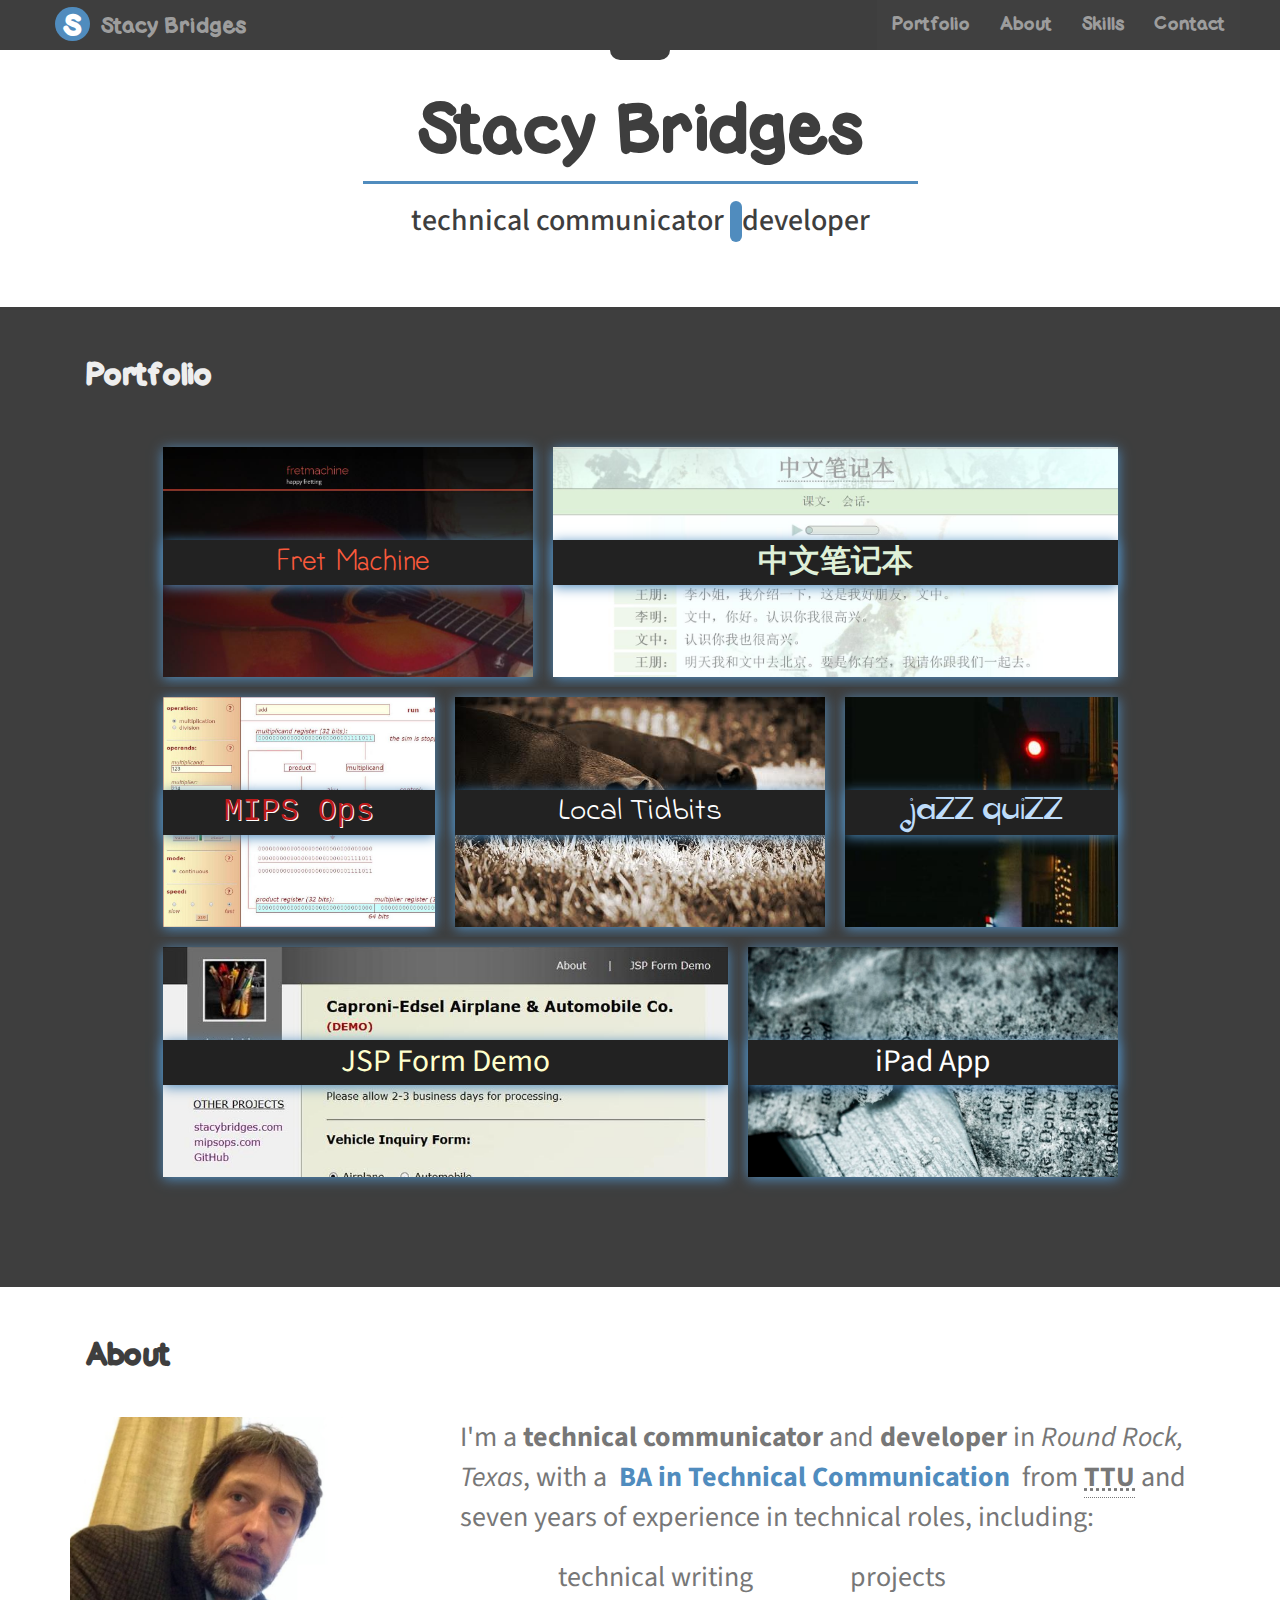
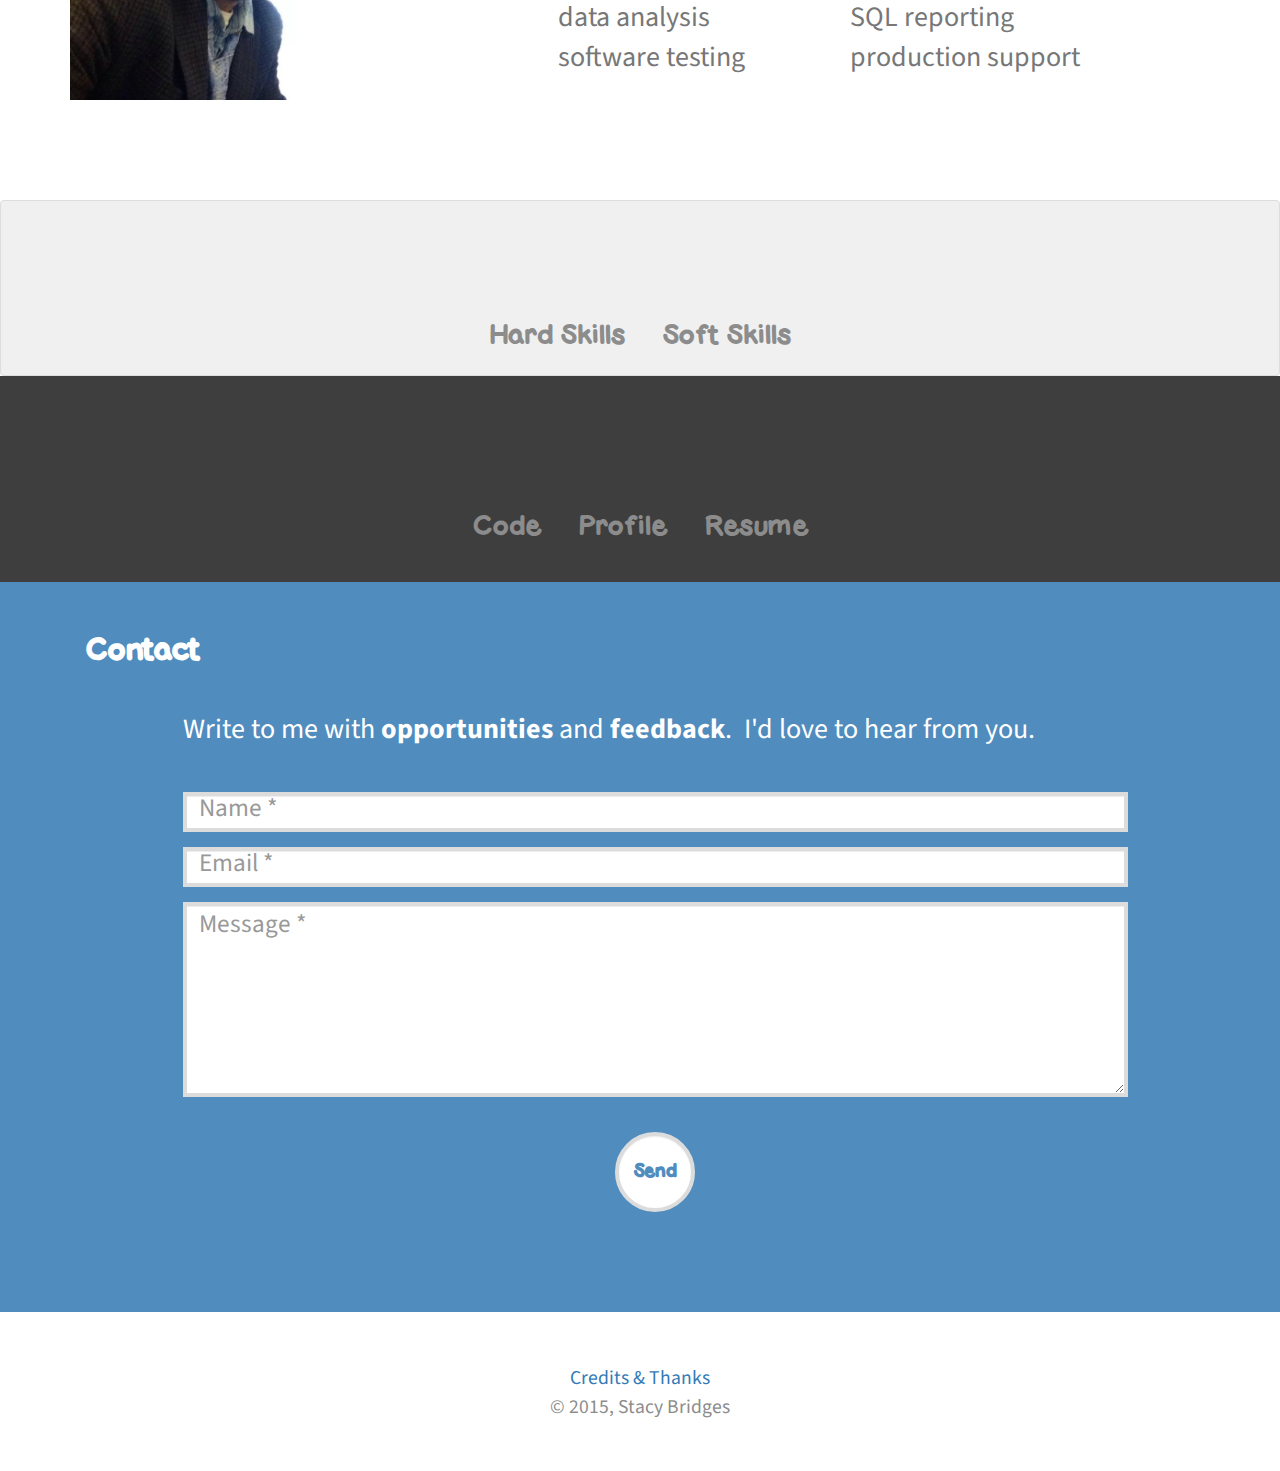
<file: index.html>
<!doctype html>
<html ng-app="myPortfolio">
<head>

  <!-- META DATA -->
  <meta charset="utf-8">
  <title>Stacy Bridges | Developer Portfolio</title>

  <!-- SEO -->
  <meta name="viewport" content="width=device-width, initial-scale=1.0">
  <meta name="keywords" content="c++, html, css, javascript, json, jquery, bootstrap, angular, technical, communication, web, developer, portfolio">
  <meta name="description" content="I’m a technical communicator and developer who loves working with teams, technology, and the web. . . welcome to my online portfolio!">
  <meta property="og:title" content="Stacy Bridges | Developer Portfolio" />
  <meta property="og:description" content="I’m a technical communicator and developer who loves working with teams, technology, and the web. . . welcome to my online portfolio!" />
  <meta property="og:image" content="http://www.stacybridges.com/img/stacy_bridges.jpg" />

  <!-- LINKS -->
  <link href='http://fonts.googleapis.com/css?family=Source+Sans+Pro:300,400,600,700,300italic,700italic|Indie+Flower' rel='stylesheet' type='text/css'>
  <link href="css/bootstrap-min.css" rel="stylesheet">
  <link href="https://maxcdn.bootstrapcdn.com/font-awesome/4.5.0/css/font-awesome.min.css" rel="stylesheet" integrity="sha256-3dkvEK0WLHRJ7/Csr0BZjAWxERc5WH7bdeUya2aXxdU= sha512-+L4yy6FRcDGbXJ9mPG8MT/3UCDzwR9gPeyFNMCtInsol++5m3bk2bXWKdZjvybmohrAsn3Ua5x8gfLnbE1YkOg==" crossorigin="anonymous">  
  <link href="css/styles.css" rel="stylesheet">
  <link rel="icon" href="img/favicon.ico" type="image/x-icon"><!-- FAVICON -->
  <link rel="shortcut icon" href="img/favicon.ico" type="image/x-icon"><!-- FAVICON -->

</head>

<body data-spy="scroll" data-target=".navbar">

<div class="wrap">
  <div id="main-wrapper">


<!-- MENU ///////////////////////////////////////-->   
    <nav id="navMenu" class="navbar navbar-inverse navbar-fixed-top">
      <div class="container">
        <div class="row">
          <div class="navbar-header navbar-left">
            <button type="button" class="navbar-toggle" data-toggle="collapse" data-target="#myNavbar">
              <span class="icon-bar"></span>
              <span class="icon-bar"></span>
              <span class="icon-bar"></span>
            </button>
            <div id="myBrand">
              <a class="navbar-brand" href="#panel-anchor">
                <div class="brand">s</div>
                <span class="stacyBridges">&nbsp;Stacy Bridges</span>
              </a>         
            </div> 
          </div>
          <div class="collapse navbar-collapse navbar-right text-center" id="myNavbar">
            <ul class="nav navbar-nav">
              <li><a href="#portfolio">Portfolio</a></li>              
              <li><a href="#about">About</a></li>    
              <li><a href="#skills">Skills</a></li>                  
              <li><a href="#contact">Contact</a></li>
            </ul>
          </div>
        </div>
      </div>
    </nav>


<!-- SLIDE-DOWN WELCOME PANEL ////////////////-->
    <div id="panel-anchor"></div><!-- a scroll target for brand href -->
    <div class="spacer50"></div>

    <div id="panel" class="container-fluid welcome-panel" >
     <!-- WLECOME POP-OUT PANEL --> 
      <div class="row welcome-content">

        <!-- DISMISS BUTTON -->
        <div class="col-md-12 text-right">
          <i class="fa fa-times-circle welcome-dismiss"></i> 
        </div>    
              
        <div class="container">
          <!-- PHOTO -->            
          <div class="col-md-4">
            <!--<img src="img/stacy_bridges_1.jpg" class="welcome-pic img-responsive img-circle">-->

            <!-- PHOTO CAROUSEL 
            <div id="carousel" class="carousel slide" data-ride="carousel" data-interval="4000">
              <ol class="carousel-indicators">
                <li data-target="#carousel" data-slide-to="0"></li>
                <li data-target="#carousel" data-slide-to="1"></li>
                <li data-target="#carousel" data-slide-to="2"></li>
              </ol>
              <div class="carousel-inner">
                <div class="item active">
                  <img src="img/stacy_bridges_0.jpg" class="welcome-pic img-responsive img-circle">
                </div>
                <div class="item">
                  <img src="img/stacy_bridges_1.jpg" class="welcome-pic img-responsive img-circle">
                </div>        
                <div class="item">
                  <img src="img/stacy_bridges_2.jpg" class="welcome-pic img-responsive img-circle">
                </div>    
              </div>
            </div>
          -->
            <img src="img/stacy_bridges.jpg" class="welcome-pic img-responsive img-circle">
          </div> 

          <!-- TEXT -->
          <div class="col-md-8">
            Hi, I'm
            <span class="w_fat underline">&nbsp;Stacy Bridges&nbsp;!  </span>
            <br/>
            I'm a
            <strong>technical communicator </strong>
            <i class="fa fa-plus fa-plus-sign"></i>
            <strong>developer </strong>
            based in
            <em>Round Rock, Texas</em>.
            &nbsp;I love working with 
            <strong>teams</strong>, 
            <strong>technology</strong>, and the <strong>web</strong>.
            &nbsp;Feel free to 
            <a href="#contact" title="Go to the Contact Form"><strong>contact</strong></a> me with feedback, and <strong>thanks</strong> for visiting my site!
          </div>
        </div>

        <div class="col-md-12 spacer30"></div>
    
      </div>
    </div>
    <div id="flip"> 
      <!-- CAMERA TAB --> 
      <div id="camera-tab" class="text-center">
          <i class="fa fa-camera"></i>          
      </div>
    </div>


<!-- BANNER //////////////////////////////////--> 
    <section>
      <div id="banner" class="anchor"></div>   
      <div class="banner-wrapper container-fluid text-center jumbotron">
        <div class="container">
          <div class="row">
            <div class="col-md-12">
              <h1 class="sb">Stacy Bridges</h1>
            </div>
          </div>
          <div class="row">
            <div class="col-md-6 col-md-offset-3">
              <div class="underline"></div>
            </div>
          </div>
          <div class="row">
            <div class="col-md-12">
              <h2>
                technical communicator 
                <i class="fa fa-plus fa-plus-sign"></i>
                developer
              </h2>
            </div>
          </div>
        </div>
      </div>
    </section>
      

 <!-- PORTFOLIO GALLERY //////////////////////////-->
    <section>
      <div id="portfolio" class="anchor"></div>      
      <div class="wrapper portfolio-wrapper container-fluid">
        <div class="container">
          <div class="row">
            <!-- SECTION-TITLE -->
            <div class="section-title portfolio-title col-md-12">
              <p>
                <i class="fa fa-circle"></i>
                &nbsp;&nbsp;Portfolio
              </p>
            </div>   
          </div>       

            <!-- SECTION-BODY -->
          <div class="row">

            <!-- FRET MACHINE -->
            <div class="col-md-4 col-md-offset-1 col-sm-6 col-xs-12 p-panel p1-panel">
              <a href="#p1-modal" class="modal-trigger">
                <div class="p-pic p1">
                  <div class="p-hover center">
                    <div>
                      <p class="w_fat">Fret Machine</p>
                      <p><em>...a music blog</em></p>
                      <span class="tech-tag">WordPress</span>
                      <span class="tech-tag">JavaScript</span> 
                    </div>
                  </div>       
                  <div class="p-heading center">
                    <span class="p-title p1-title">
                      <i class="fa fa-sliders"></i>
                      &nbsp;Fret Machine
                    </span>
                  </div> 
                </div>
              </a>
            </div>

            <!-- CHINESE NOTEBOOK -->
            <div class="col-md-6 col-md-offset-0 col-sm-6 col-xs-12 p-panel p2-panel">
              <a href="#p2-modal" class="modal-trigger">
                <div class="p-pic p2">
                  <div class="p-hover center">
                    <div>
                      <p class="w_fat">Chinese Notebook</p>
                      <p><em>...a language learning app</em></p>                      
                      <span class="tech-tag">JavaScript</span>
                      <span class="tech-tag">jQuery</span>                      
                      <span class="tech-tag">Bootstrap</span>
                      <span class="tech-tag">AngularJS</span>
                    </div>
                  </div>         
                  <div class="p-heading center">
                    <span class="p-title p2-title"><strong>中文笔记本</strong></span>
                  </div> 
                </div>
              </a>
            </div>

            <!-- MIPS OPS -->
            <div class="col-md-3 col-md-offset-1 col-sm-6 col-xs-12 p-panel p3-panel">
              <a href="#p3-modal" class="modal-trigger">
                <div class="p-pic p3">
                  <div class="p-hover center">
                    <div>
                      <p class="w_fat">MIPS Ops</p>
                      <p><em>...a MIPS simulator</em></p>                        
                      <span class="tech-tag">JavaScript</span>
                      <span class="tech-tag">CSS</span>  
                    </div>
                  </div>  
                  <div class="p-heading center">
                    <span class="p-title p3-title">
                      MIPS 
                      <i class="fa fa-cog"></i>
                      Ops</span>
                  </div> 
                </div>
              </a>
            </div>

            <!-- LOCAL TIDBITS -->
            <div class="col-md-4 col-sm-6 col-xs-12 p-panel p4-panel">
              <a href="#p4-modal" class="p-disabled">
                <div class="p-pic p4">
                  <div class="p-hover center">
                    <div>
                      <p class="w_fat">Local Tidbits</p>
                      <p><em>...a weather forecasting app</em></p>                        
                      <p><em>(COMING SOON)</em></p> 
                    </div>
                  </div>       
                  <div class="p-heading center">
                    <span class="p-title p4-title">Local Tidbits</span>
                  </div>
                </div>
              </a>
            </div>

            <!-- JAZZ QUIZ -->
            <div class="col-md-3 col-md-offset-0 col-sm-6 col-xs-12 p-panel p5-panel">
              <a href="#p5-modal" class="modal-trigger">
                <div class="p-pic p5">
                  <div class="p-hover center">
                    <div>
                      <p class="w_fat">Jazz Quiz</p>
                      <p><em>...a web-based jazz quiz</em></p>                        
                      <span class="tech-tag">CSS</span>
                      <span class="tech-tag">JSON</span>
                      <span class="tech-tag">jQuery</span>                      
                      <span class="tech-tag">AngularJS</span>  
                    </div>
                  </div>       
                  <div class="p-heading center">
                    <span class="p-title p5-title">
                      jaZZ quiZZ
                      <i class="fa fa-music"></i>
                    </span>
                  </div>
                </div>
              </a>
            </div>   

            <!-- JSP FORM -->
            <div class="col-md-6 col-md-offset-1 col-sm-6 col-xs-12 p-panel p6-panel">
              <a href="#p6-modal" class="modal-trigger">
                <div class="p-pic p6">
                  <div class="p-hover center">
                    <div>
                      <p class="w_fat">JSP Form Demo</p>
                      <p><em>...a JSP demo</em></p>                        
                      <span class="tech-tag">JSP</span>
                      <span class="tech-tag">PaaS</span>  
                    </div>
                  </div>       
                  <div class="p-heading center">
                    <span class="p-title p6-title">JSP Form Demo</span>
                  </div> 
                </div>
              </a>
            </div>

            <!-- IPAD APP -->
            <div class="col-md-4 col-sm-6 col-xs-12 p-panel p7-panel">
              <a href="#p7-modal" class="p-disabled">
                <div class="p-pic p7">
                  <div class="p-hover center">
                    <div>
                      <p class="w_fat">iPad App</p>
                      <p><em>(COMING SOON)</em></p> 
                    </div>
                  </div>       
                  <div class="p-heading center">
                    <span class="p-title p7-title">iPad App</span>
                  </div>
                </div>
              </a>
            </div>    

          </div><!-- end row --> 
        </div><!-- end container -->   
        <div class="col-md-12 spacer50"></div>       
      </div><!-- end wrapper -->
    </section>


<!-- PORTFOLIO MODALS ///////////////////////////-->
    <!-- VIEW -->
    <div class="modal fade" tabindex="-1" role="dialog" id="p-modal">
      <div class="modal-dialog modal-md" role="document">       
        <div ng-view></div>
      </div>
    </div>


<!-- ABOUT //////////////////////////////////////-->    
    <section>
      <div id="about" class="anchor"></div>   
      <div class="about-wrapper container">
        <div class="row">
          <div class="col-md-12 spacer50"></div>  
          <div class="section-title col-md-12">
            <p>
              <i class="fa fa-circle"></i>
              &nbsp;&nbsp;About
            </p>
          </div>
          <div class="col-md-4 about-photo-div">
            <div class="text-center">
              <img src="img/sbridges.jpg" class="img-responsive about-photo">
            </div>
          </div>
          <div class="col-md-8 section-body text-muted">
            <p>
              I'm a <strong>technical communicator</strong> and <strong>developer</strong> in <em>Round Rock, Texas</em>, with a&nbsp;<a href="https://www.depts.ttu.edu/english/tcr/BATC/default.php" class="baLink" target="_blank" title="Visit the TTU BATC page">
                <span class="ba-link"><strong>BA in Technical Communication</strong></span>
              </a>
              &nbsp;from
              <abbr data-toggle="tooltip" data-placement="top" title="Texas Tech University"><strong>TTU</strong></abbr>
              and seven years of experience in technical roles, including:
            </p>
            <br/>
          </div>
          <div class="section-body text-muted">
            <ul class="col-md-3 col-md-offset-1 fa-ul"> 
              <li><i class="fa-li fa fa-plus"></i> technical writing</li>
              <li><i class="fa-li fa fa-plus"></i> data analysis</li>
              <li><i class="fa-li fa fa-plus"></i> software testing</li>
            </ul>
            <ul class="col-md-3 fa-ul">
              <li><i class="fa-li fa fa-plus"></i> projects</li>
              <li><i class="fa-li fa fa-plus"></i> SQL reporting</li>
              <li><i class="fa-li fa fa-plus"></i> production support</li>
            </ul> 
            <br/>
          </div>
        </div>
        <div class="col-md-12 spacer50"></div>       
        <div class="col-md-12 spacer30"></div>            
      </div>   
    </section>


<!-- SKILLS /////////////////////////////////////-->
    <section>
      <div id="skills" class="anchor"></div>
      <div class="skills-wrapper thumbnail">   
        <div class="container">
          <div class="row text-center">
            <!-- HARD SKILLS -->
            <div class="skills-div text-center hardSkills">
              <a href="#hard-skills" class="left-menu-link skills-hot-zone">
                <div>
                  <i class="fa fa-arrow-circle-left skills-icon"></i>
                  <br/>
                  <span class="skills-label">Hard Skills</span>
                </div>
              </a>
            </div>   
            <!-- SOFT SKILLS -->
            <div class="skills-div text-center softSkills">
              <a href="#soft-skills" class="right-menu-link skills-hot-zone">
                <div>
                  <i class="fa fa-arrow-circle-right skills-icon"></i>
                  <br/>
                  <span class="skills-label">Soft Skills</span>
                </div>
              </a>
            </div>
          </div>
        </div>
      </div>
    </section>


<!-- LINKS //////////////////////////////////////-->   
    <section class="links-wrapper">
      <div class="container">
        <div class="row text-center">
          <!-- GITHUB -->
          <div class="links-div text-center gitHub">
            <a href="https://github.com/stcybrdgs" target="_blank" class="links-hot-zone">
              <div>
                <i class="fa fa-github links-icon"></i>
                <br/>
                <span class="links-label">Code</span>
              </div>
            </a>
          </div>
          <!-- LINKEDIN -->
          <div class="links-div text-center linkedIn">
            <a href="http://linkedin.com/in/stcybrdgs" target="_blank" class="links-hot-zone">
              <div>
                <i class="fa fa-linkedin links-icon"></i>
                <br/>
                <span class="links-label">Profile</span>
              </div>
            </a>
          </div>
          <!-- RESUME -->
          <div class="links-div text-center resume">
            <a href="docs/resume.pdf" target="_blank" class="links-hot-zone">
              <div>
                <i class="fa fa-file-o links-icon"></i>  
                <br/>
                <span class="links-label">Resume</span>
              </div>
            </a>
          </div>
        </div>
      </div>
    </section>


<!-- SKILLS PANELS //////////////////////////////-->
    <!-- HARD SKILLS PANEL -->
    <div id="hard-skills" class="skills-panel left-panel center">
      <div class="text-center">
        <div class="panel-header">
          <a href="#hard-skills" class="left-menu-link">
            <i class="fa fa-times-circle skills-dismiss"></i> 
          </a>
          <br/><br/>
          <span class="title">Hard <br/>Skills</span>
        </div>
        <div class="panel-body">
          <ul class="fa-ul text-left">
            <li><i class="fa-li fa fa-plus"></i> Tech Writing</li>      
            <li><i class="fa-li fa fa-plus"></i> C++</li>       
            <li><i class="fa-li fa fa-plus"></i> HTML</li>
            <li><i class="fa-li fa fa-plus"></i> CSS</li>
            <li><i class="fa-li fa fa-plus"></i> JavaScript</li>
            <li><i class="fa-li fa fa-plus"></i> JSON / XML</li>
            <li><i class="fa-li fa fa-plus"></i> jQuery</li>
            <li><i class="fa-li fa fa-plus"></i> SQL</li>
            <li><i class="fa-li fa fa-plus"></i> WordPress</li>
            <li><i class="fa-li fa fa-plus"></i> Bootstrap</li>
            <li><i class="fa-li fa fa-plus"></i> AngularJS</li>
          </ul>
        </div>
      </div>
    </div>

    <!-- SOFT SKILLS PANEL -->
    <div id="soft-skills" class="skills-panel right-panel center">
      <div class="text-center">
        <div class="panel-header">
          <a href="#soft-skills" class="right-menu-link">
            <i class="fa fa-times-circle skills-dismiss"></i> 
          </a>
          <br/><br/>
          <span class="title">Soft <br/>Skills</span>
        </div>
        <div class="panel-body">
          <ul class="fa-ul text-left">
            <li><i class="fa-li fa fa-plus"></i> Creativity</li>
            <li><i class="fa-li fa fa-plus"></i> Enthusiasm</li> 
            <li><i class="fa-li fa fa-plus"></i> Thoroughness</li> 
            <li><i class="fa-li fa fa-plus"></i> Patience</li>            
            <li><i class="fa-li fa fa-plus"></i> Persistence</li>            
            <li><i class="fa-li fa fa-plus"></i> Dedication</li> 
            <li><i class="fa-li fa fa-plus"></i> Decisiveness</li>
            <li><i class="fa-li fa fa-plus"></i> Ownership</li>            
            <li><i class="fa-li fa fa-plus"></i> Timeliness</li>
            <li><i class="fa-li fa fa-plus"></i> Teamwork</li>
            <li><i class="fa-li fa fa-plus"></i> Pizzazz</li>            
          </ul>
        </div>
      </div>
    </div>


<!-- CONTACT ////////////////////////////////////-->  
    <section>  
      <div id="contact" class="anchor"></div>   
      <div class="wrapper contact-wrapper container-fluid">
        <div class="container">
          <div class="row">

            <!-- SECTION-TITLE -->
            <div class="section-title col-md-12">
              <p>
                <i class="fa fa-circle"></i>
                &nbsp;&nbsp;Contact
              </p>
            </div>   
            
            <!-- CONTACT -->
            <div id="contact"></div>     
            <div class="container-fluid">
              <div class="container">
          
                <!-- shim to clear top menu when auto scrolling-->
                <div class="row shim"></div>

                <div class="row">
                  <div class="col-md-10 col-md-offset-1 contact-header">
                    <p>
                      Write to me with <strong>opportunities</strong> and <strong>feedback</strong>.&nbsp;&nbsp;I'd love to hear from you.  
                      <br/><br/>
                    </p>
                  </div>
                </div>
          
                <div class="row">
                  <!-- CONTACT EMAIL FORM -->
                  <div class="col-md-10 col-md-offset-1 text-center contact-email-form">
                    <form name="sentMessage" id="contactForm" novalidate>
                      <div class="form-group">
                        <input type="text" class="form-control name" placeholder="Name *" id="name" required data-validation-required-message="Please enter your name.">
                      </div>
                      <div class="form-group">
                        <input type="email" class="form-control email" placeholder="Email *" id="email" required data-validation-required-message="Please enter your email address.">
                      </div>
                      <div class="form-group">
                        <textarea class="form-control text-area" placeholder="Message *" id="message" required data-validation-required-message="Please enter a message." rows="5"></textarea>
                      </div>
                      <div class="buttonDiv text-center">
                        <button id="sendBtn" type="submit" class="btn btn-xl form-control"><strong>Send</strong></button>
                      </div>
                    </form>
                    <br/><br/><br/>
                  </div><!-- end contact-email-form --> 
                </div>
              </div>
            </div>
          </div>
        </div>
      </div><!-- end .contact-wrapper -->    
    </section>


<!-- FOOTER /////////////////////////////////////-->
    <section>
      <div id="footer" class="anchor"></div>    
      <div class="wrapper footer-wrapper"> 
        <div class="container-fluid">
          <div class="row">
            <!-- Button to trigger SPECIAL THANKS modal -->
            <button type="button" class="btn btn-link thanks" data-toggle="modal" data-target="#thanks" style="padding:0px;">
              Credits & Thanks
            </button>
              <br/>         
              &copy; 2015, Stacy Bridges
              <br/>
          </div>
        </div> 
      </div>
    </section>


<!-- THANKS MODAL /////////////////////////////////////-->
    <div class="modal fade" tabindex="-1" role="dialog" id="thanks">
      <div class="modal-dialog modal-md" role="document"> 
        <div class="modal-content">
          <div class="modal-header text-center ">
            <span class="x-dismiss" data-dismiss="modal">x</span>
            <span class="title">Credits & Thanks</span> 
          </div>
          <div class="text-center text-muted">
            <div class="modal-footer">
              <div class="text-left modal-media-info">
                <b>Thanks</b> to the following folks whose tools and scripts helped to make this site possible:<br/>
              </div>
              <div class="list-div" style="border:0px;">
                  <ul class="fa-ul">
                    <li><i class="fa-li fa fa-plus"></i><a href="http://ascott1.github.io/bigSlide.js/" target="_blank"><strong> Adam D. Scott</strong></a> for his excellent <em>Big Slide</em> jQuery scripts</li>
                    <li><i class="fa-li fa fa-plus"></i><a href="http://untame.net/2013/05/how-to-build-a-modal-contact-form-in-twitter-bootstrap-with-php-ajax/" target="_blank"><strong> Michael Milstead</strong></a> for his article on modal contact forms</li>
                    <li><i class="fa-li fa fa-plus"></i><a href="https://cssminifier.com/" target="_blank"><strong> CSS Minifier</strong></a> for their online CSS minifier/compressor tool</li>
                    <li><i class="fa-li fa fa-plus"></i><a href="https://www.google.com/fonts" target="_blank"><strong> Google Fonts</strong></a> for their web font API</li>      
                    <li><i class="fa-li fa fa-plus"></i><a href="https://www.bootstrapcdn.com" target="_blank"><strong> BootstrapCDN</strong></a> for their convenient Bootstrap and Font Awesome delivery network</li>    
                    <li><i class="fa-li fa fa-plus"></i><a href="http://www.fontspace.com/jessica-darnell-fonts/groovy-baby" target="_blank"><strong> Jessica Darnell</strong></a> for her <em>Groovy Baby font</em></li>
                    <li><i class="fa-li fa fa-plus"></i><a href="http://www.1001freefonts.com/angel_toes.font" target="_blank"><strong> Vanessa Bays</strong></a> for her <em>Angel Toes font</em></li>
                    <li><i class="fa-li fa fa-plus"></i><a href="http://www.1001freefonts.com/fat_marker.font" target="_blank"><strong> Vanessa Bays</strong></a> (again!) for her <em>Fat Marker font</em></li>                   
                  </ul>
              </div>
            </div>
          </div>
          <div class="modal-footer-background"></div>          
        </div>
      </div>
    </div><!-- end thanks modal -->
  </div><!-- end #mainWrapper -->
</div><!-- end .wrap -->


<!-- JS & jQuery scripts /////////////////////////////-->
<script src="js/jquery.min.js"></script>
<script src="js/bootstrap.min.js"></script>
<script src="//code.angularjs.org/1.4.0-rc.1/angular.min.js"></script>
<script src="//code.angularjs.org/1.4.0-rc.1/angular-route.min.js"></script>
<script src="js/portfolioApp.js"></script> 
<script src="js/my-jQuery.js"></script>
<!-- left & right sliding panels -->
<script src="js/jquery.big-slide-hard-skills.js"></script>
<script src="js/jquery.big-slide-soft-skills.js"></script>


</body>
</html>
</file>
<file: css/styles.css>
/*
===================================================
  CSS Scripts for Online Portfolio 
  2016, Stacy Bridges
===================================================
*/


/*************************************************************
* TRUE TYPE FONTS
*************************************************************/
@font-face { font-family: fatMarker; src: url(../ttf/fatMarker.ttf); }
@font-face { font-family: angelToes; src: url(../ttf/angelToes.ttf); }
@font-face { font-family: groovyBaby; src: url(../ttf/groovyBaby.ttf); }
@font-face { font-family: charmonman; src: url('https://fonts.googleapis.com/css?family=Charmonman') };

/*************************************************************
* MEDIA QUERIES
*************************************************************/
@media screen and (max-width: 380px) { 
    .stacyBridges { display: visible; } 
}
@media screen and (max-width: 379px) { 
    .stacyBridges { display: none; } 
}
@media screen and (min-width: 768px) { 
    #panel { font-size: 2em; } 
    .welcome-content{ line-height: 55px; }
    .about-wrapper { font-size: 1em; }
    .underline{ border-bottom: 3px solid rgb(80,140,190); }
}
@media screen and (max-width: 767px) { 
    #panel {font-size: 1.8em; } 
    .welcome-content{line-height: 50px; }    
    .about-wrapper {font-size: .8em; }    
    .underline{border-bottom: 3px solid rgb(80,140,190); }    
}
@media screen and (max-width: 600px) { 
    #panel { font-size: 1.6em; } 
    .welcome-content{ line-height: 45px; }    
    .about-wrapper { font-size: .8em; }   
    .underline{ border-bottom: 2px solid rgb(80,140,190); }
}
@media screen and (max-width: 320px) { 
    #panel { font-size: 1.4em; } 
    .welcome-content{ line-height: 40px; }    
    .about-wrapper { font-size: .7em; } 
    .underline{ border-bottom: 1px solid rgb(80,140,190); }
}


/*************************************************************
* BODY / MAIN-WRAPPER / GENERAL
*************************************************************/
html, body { 
    margin: 0; 
    padding: 0; 
    height: 100%; 
    /* rem update fonts for mediq queries on next iteration */
    font-family: Source Sans Pro, Arial, sans-serif; 
}
body{
    overflow-y: scroll;
}
#main-wrapper { 
    min-height: 100%; 
    position: relative; 
    padding-top: 0px; 
}
.wrap { 
    position: relative; 
}
.center { 
    display: flex; 
    justify-content: center; 
    align-items: center; 
    text-align: center; 
}
.section-title p { 
    font-family: fatMarker; 
    font-size: 2em; 
    font-weight: bold; 
    margin-bottom: 40px; 
}
.section-body p, 
.section-body ul { 
    font-size: 2em; 
    text-align: left; 
    margin-bottom: 0px;
}
.section-body ul { 
    list-style: none; 
}
.wrapper { 
    padding-top: 50px; 
    padding-bottom: 50px; 
}
.anchor { 
    position:relative;
    top:-50px; 
}
.list-title{
    font-family: fatMarker; 
    font-size: 2em; 
    font-weight: bold;     
}
.fa-circle {
    color: rgb(80,140,190);
}


/*************************************************************
* MENU
*************************************************************/
.navbar {
    height: 50px;
}
.navbar a { 
    position: relative; 
    font-family: fatMarker; 
    font-size: 1.2em; 
}
.navbar-nav {
    margin-top: 0px;
}
.navbar-nav li{
    background-color: rgb(64,64,64);
}
.stacyBridges { 
    position:relative; 
    top: -10px; 
    font-size: 1.2em; 
}
.brand { 
    color: white; 
    background-color: rgb(80,140,190);
    font-family: fatMarker;
    padding: 8px 8px 6px 8px;
    border-radius: 50px;
    display: inline-block;
    font-size: 2em;
    position: relative;
    top: -8px;
}


/******************************************
* SLIDE-DOWN WELCOME PANEL
*******************************************/
#panel { 
    text-align: center; 
    background-color: rgb(62,62,62); 
    padding-top: 30px; 
    padding-bottom: 30px;     
    display: none;  
}
#flip { 
    background-color: white; 
}
.spacer30 { 
    height: 30px; 
}    
.spacer50 { 
    height: 50px; 
}
.welcome-content a, 
.welcome-content a:hover { 
    text-decoration: none; 
}
.welcome-content { 
    font-size: 1em;
    border-radius: 0px;   
    background-color: rgb(240,240,240);
    color: rgb(62,62,62);
}
.welcome-pic { 
    width: 300px;
    margin: 0 auto; 
    margin-bottom: 20px;
}
.w_fat, .w_tc{
    font-size: 1.1em;    
}
.w_fat { 
    font-family: fatMarker; 
}
#camera-tab {
    font-size: 1.9em;
    padding: 6px 6px 4px 6px;
    background-color: rgb(62,62,62);
    width: 60px;
    margin: 0 auto;
    color:white;     
    border-bottom-right-radius:15px;  
    border-bottom-left-radius:15px;  
    -webkit-transition: color .1s ease-in-out;
    -mozilla-transition: color .1s ease-in-out;
    -o-transition: color .1s ease-in-out;                        
    transition: color .1s ease-in-out;  
}
#camera-tab:hover { 
    color: rgb(80,140,190); 
    cursor: pointer; 
}
.welcome-dismiss { 
    color: rgb(140,140,140); 
    font-size: 2em; 
    margin-top: 8px;
    margin-right: 15%;
    -webkit-transition: color .1s ease-in-out;
    -mozilla-transition: color .1s ease-in-out;
    -o-transition: color .1s ease-in-out;                        
    transition: color .1s ease-in-out;
}
.welcome-dismiss:hover { 
    color: rgb(62,62,62);
    cursor: pointer; 
}


/*************************************************************
* BANNER
*************************************************************/
.jumbotron { 
    margin: 0px; 
}
.banner-wrapper { 
    background-color: white; 
    padding-top: 20px; 
    padding-bottom: 60px; 
    color: rgb(62,62,62);
}
.sb { 
    font-family: fatMarker; 
}
.underline{ 
    padding-bottom: 2px; 
}
.fa-plus-sign { 
    color:white;
    background-color: rgb(80,140,190);
    border-radius: 50px;
    padding: 4px 6px 2px 6px; 
    font-size: .8em;
}


/*************************************************************
* PORTFOLIO
*************************************************************/
.portfolio-wrapper{ 
    background-color: rgb(62,62,62); 
}
.portfolio-title { 
    color: rgb(238,238,238); 
}
.p-panel { 
    height: 250px; 
    border: 10px solid rgb(62,62,62);
    padding: 0px; 
    font-size: 1.6em; 
    color: white; 
}
.p-pic{ 
    height: 100%; 
    opacity: 1; 
    color: white;
    font-size: 1.4em;
}
.p-panel a:hover{ 
    text-decoration:none; 
}

 /* PORTFOLIO IMAGES */ 
.p1 { background: url('../img/fretMachine2.jpg'); background-size: cover; } 
.p2 { background: url('../img/portfolio_2_bw.jpg'); background-size: cover; } 
.p3 { background: url('../img/mipsOps.jpg'); background-size: cover; }
.p4 { background: url('../img/portfolio_4_bw.jpg'); background-size: cover; }
.p5 { background: url('../img/portfolio_5_bw.jpg'); background-size: cover; }
.p6 { background: url('../img/jspFormDemo.jpg'); background-size: cover; } 
.p7 { background: url('../img/portfolio_7_bw.jpg'); background-size: cover; }
.p-disabled:hover{
    cursor:not-allowed;
}
.p-heading, .p-hover {
    position: absolute;
    width: 100%;
    height: 100%;
    -webkit-transition: opacity .2s ease-in-out;
    -mozilla-transition: opacity .2s ease-in-out;
    -o-transition: opacity .2s ease-in-out;            
    transition: opacity .2s ease-in-out;    
}
.p-heading {
    box-shadow: 0px 2px 12px rgb(80,140,190);
    font-size: 1em;
    opacity: 1;
}
.p-hover{
    background-color: rgb(64,64,64);
    font-size: .7em;
    opacity: 0;
}
.p-title{
    width:100%;
    padding:0px;
    background-color: rgb(34,34,34);    
    box-shadow: 0px 2px 12px rgb(80,140,190); 
}
.p1-title { 
    font-family: angelToes; 
    color: rgb(250,90,60); 
}
.p2-title { 
    color: rgb(223,240,216); 
}
.p3-title { 
    font-family: Courier;
    color: rgb(190,26,26);
    text-shadow: 1px 1px white;
}
.p4-title{ font-family: Indie Flower;}
.p5-title { 
    font-family: groovyBaby; 
    color: rgb(190,220,250);
}
.p6-title { 
    color: rgb(255,255,204);
}

.p1 .p-heading.transparent,
.p2 .p-heading.transparent,
.p3 .p-heading.transparent,
.p4 .p-heading.transparent,
.p5 .p-heading.transparent,
.p6 .p-heading.transparent,
.p7 .p-heading.transparent { 
    opacity: 0.05; 
}
.p1 .p-hover.showInfo,
.p2 .p-hover.showInfo,
.p3 .p-hover.showInfo,
.p4 .p-hover.showInfo,
.p5 .p-hover.showInfo,
.p6 .p-hover.showInfo,
.p7 .p-hover.showInfo { 
    opacity: 0.85; 
}
.p-disabled{ cursor:not-allowed; }


/************************************************************
* MODALS
*************************************************************/
.modal-newInclusion {
    background-color: white;
    color: rgb(34,34,34); 
    font-size: 1.8em; 
    border-bottom-left-radius: 15px;
    border-bottom-right-radius: 15px;
}
.modal-content { 
    background-color: white;
    color: rgb(34,34,34); 
    font-size: 1.8em; 
    border-bottom-left-radius: 15px;
    border-bottom-right-radius: 15px;
}
.modal-header { 
    font-weight: bold;
    background-color: white;
    color: rgb(34,34,34);
    padding: 0px;
}
.modal-header .title{
    font-family: fatMarker;
    display: block;
    background-color: rgb(62,62,62);
    color: white;
    margin: 0px;
    padding-bottom: 21px;
    padding-top: 35px;
}
.modal-footer { 
    text-align: left;
    font-family: Source Sans Pro, Arial, sans-serif; 
    font-size: .75em; 
    display: inline-block; 
}
.modal-footer ul { 
    position:relative; 
    left: -20px; 
}
.modal-footer .list-div .fa-li { 
    padding-top: 6px;
}
.modal-footer .fa-plus{ 
    color: rgb(80,140,190); 
    font-size: .6em; 
}
.modal-footer-background{ 
    height: 36px; 
    background-color: rgb(62,62,62);
    border-bottom-left-radius: 10px;
    border-bottom-right-radius: 10px;     
}
.modal-media-info { 
    padding-bottom: 10px; 
}
.modal-media-icon { 
    font-size: 3em; 
    color: rgb(140,140,140); 
    padding: 4px; 
}
.list-div{
    border-top: 1px solid rgb(140,140,140);
    padding-top: 8px;
    padding-bottom: 12px;
    margin-top: 8px;
} 
.tech-tag-div { 
    padding-top: 8px; 
    padding-bottom: 12px; 
}
.tech-tag { 
    background-color: rgb(80,140,190); 
    color: white; 
    padding: 4px 8px 4px 8px;
    border-radius: 10px;
    font-size: .8em;
}   
.modal-link { 
    width: 100%; 
    margin-bottom: 10px; 
    font-size: .8em; 
    border: 1px outset rgb(200,200,200);
}
.x-dismiss{
    font-family: fatMarker; font-size: 1.3em; font-weight: bold;
    padding: 2px 16px 0px 16px;
    border-radius: 50px;
    background-color: rgb(220,220,220);
    border-color: rgb(220,220,220);
    color: rgb(62,62,62);   
    position: absolute; margin-top: 10px; top: -35px;
    right: 15%;
    -webkit-transition: all .1s ease-in-out;
    -mozilla-transition: all .1s ease-in-out;
    -o-transition: all .1s ease-in-out;      
    transition: all .1s ease-in-out;
}
.x-dismiss:hover{ 
    cursor:pointer; 
    color: white;
    background-color: rgb(140,140,140);
    border-color: rgb(140,140,140);
}


/*************************************************************
* MODAL ABSTRACTS
*************************************************************/
.panel-heading {
  padding: 8px 15px;
  border-bottom: 1px solid transparent;
}
.abstract-dismiss{
   color: rgb(140,140,140);
    -webkit-transition: all .1s ease-in-out;
    -mozilla-transition: all .1s ease-in-out;
    -o-transition: all .1s ease-in-out;      
    transition: all .1s ease-in-out;    
}
.abstract-dismiss:hover{
    text-decoration: none;
    color: rgb(82,82,82);
 }
.abstract-body{
    background-color: rgb(240,240,240);
}
.abstract-icon{ margin-right: 8px; }
.abstract-link{ font-size: 2em; }
.abstract-title{
    font-weight: bold;
    font-size: .35em;
}
.abstract-text{
    font-size: .5em;
}
.abstract-link{
    color: rgb(160,160,160);
}
.abstract-link:hover{
    color: rgb(62,62,62);    
    text-decoration: none;
    cursor: pointer;
}
.abstract-chevron{
    display:block;
    text-align:center;
}

/*************************************************************
* SKILLS
*************************************************************/
.skills-wrapper { 
    font-size: 2em;
    margin: 0px;
    background-color: rgb(240,240,240);
    font-family: fatMarker;  
}
.skills-div{ 
    margin: 15px; 
    display: inline-block; 
}    
.skills-icon { 
    font-size: 2.4em; 
    -webkit-transition: color .2s ease-in-out;
    -mozilla-transition: color .2s ease-in-out;
    -o-transition: color .2s ease-in-out;            
    transition: color .2s ease-in-out;
}
.skills-hot-zone { 
    color: rgb(140,140,140); 
}
.skills-hot-zone:hover { 
    color: rgb(82,82,82); 
    cursor: pointer; 
    text-decoration: none;
}
.skills-label { 
    font-size: .9em; 
    border-bottom:4px solid transparent;
    padding-bottom:8px; 
    -webkit-transition: border-bottom .2s ease-in-out;
    -mozilla-transition: border-bottom .2s ease-in-out;
    -o-transition: border-bottom .2s ease-in-out;            
    transition: border-bottom .2s ease-in-out;
}
.hardSkills .skills-label.u,
.softSkills .skills-label.u {
    border-bottom-color: rgb(82,82,82);
}
.right-panel, .left-panel {
    position: fixed;
    width: 15.625em; /*should match the above value*/
    background-color: white;
    z-index: 4;
}
.skills-dismiss { 
    color: rgb(140,140,140); 
    font-size: 4em;
    padding-bottom: 20px;
    display: inline;
    margin: 0 auto;
    -webkit-transition: color .1s ease-in-out;
    -mozilla-transition: color .1s ease-in-out;
    -o-transition: color .1s ease-in-out;                        
    transition: color .1s ease-in-out;
}
.skills-dismiss:hover { 
    color: rgb(62,62,62);
    cursor: pointer; 
}
.skills-panel div { 
    width: 100%; 
}
.skills-wrapper a,
.skills-wrapper a:hover, 
.panel-header a:hover {
    text-decoration: none;
}
.panel-header .title{
    font-family: fatMarker;
    font-size: 2em;
    display: block;
    background-color: rgb(62,62,62);
    color: rgb(240,240,240);
    margin: 0px;
    padding-bottom: 14px;
    padding-top: 18px;
    font-weight: bold;
}
.panel-body {
    font-size: 1.6em;
    margin-top: 8px;
}
.panel-body li i {
    font-size: .6em;
    color: rgb(80,140,190);
    padding-top: 9px;
}


/*************************************************************
* ABOUT
*************************************************************/
.about-wrapper{ 
    background-color: white; 
}
.about-wrapper a, .about-wrapper a:hover {
    text-decoration: none;
    color: rgb(80,140,190);
}
.about-photo { 
    width: 600px; 
    margin: 0 auto; 
}
.about-wrapper .section-title{ 
    color: rgb(62,62,62); 
}
.about-photo-div {
    margin-bottom: 20px;
}
.about-wrapper .section-title .fa-plus { 
    color: white; 
}
.about-wrapper .section-body .fa-plus { 
    color: rgb(80,140,190); 
    font-size: .6em; 
    margin-top: 9px;
}


/*************************************************************
* LINKS
*************************************************************/
.links-wrapper{ 
    font-family: fatMarker;
    background-color: rgb(62,62,62); 
    font-size: 2em; 
    padding-top: 20px;
    padding-bottom: 20px;
}
.links-wrapper a { 
    display: block; 
    text-decoration: none; 
}
.links-wrapper a:hover { 
    text-decoration: none; 
}
.links-div{ 
    margin: 15px; 
    display: inline-block; 
}    
.links-icon { 
    font-size: 2.4em; 
    -webkit-transition: color .2s ease-in-out;
    -mozilla-transition: color .2s ease-in-out;
    -o-transition: color .2s ease-in-out;            
    transition: color .2s ease-in-out;
}
.links-hot-zone { 
    color: rgb(140,140,140); 
}
.links-hot-zone:hover { 
    color: rgb(80,140,190); 
    cursor: pointer; 
    text-decoration: none;
}
.links-label { 
    font-size: .9em; 
    border-bottom:4px solid transparent;
    padding-bottom:8px; 
    -webkit-transition: border-bottom .2s ease-in-out;
    -mozilla-transition: border-bottom .2s ease-in-out;
    -o-transition: border-bottom .2s ease-in-out;            
    transition: border-bottom .2s ease-in-out;
}
.gitHub .links-label.u,
.linkedIn .links-label.u, 
.resume .links-label.u,
.hardSkills .links-label.u,
.softSkills .links-label.u {
    border-bottom-color: rgb(80,140,190);
}


/*************************************************************
* CONTACT
*************************************************************/
.contact-wrapper{
    background-color: rgb(80,140,190);
    color: white;
    padding-bottom: 40px;
}
.contact-wrapper .fa-circle {
    color: rgb(240,240,240);
}
.contact-header p{
    position: relative;
    line-height: 35px;
    text-align: left;    
    font-size: 2em;
}
form .form-control{
    background-color: transparent;
    border: 4px solid rgb(220,220,220);
    border-radius: 0; 
    font-size: 1.8em;
    padding-top: 0px;
    padding-bottom: 8px;
}
form .name, form .email{
    height: 40px;
}
form .text-area, form .email, form .name{
    background-color: white;
}
#sendBtn{
    font-family: fatMarker;
    font-size: 1.2em;
    color: rgb(80,140,190);
    background-color: white;
    border: 4px solid rgb(220,220,220);  
    -webkit-transition: all .15s ease-in-out;
    -moz-transition: all .15s ease-in-out;
    -o-transition: all .15s ease-in-out;
    transition: all .15s ease-in-out;    
    height: 80px;
    width: 80px; 
    margin-top: 20px;
    padding-top: 10px;
    border-radius: 50px;
}
#sendBtn:hover{
    color: white;
    background-color: rgb(80,140,190);
    outline: 0;
    -webkit-box-shadow: inset 0 2px 8px rgba(0,0,0,.075), 0 0 8px rgba(240,170,122,.6);
            box-shadow: inset 0 2px 8px rgba(0,0,0,.075), 0 0 8px rgba(240,170,122,.6);  
}


/*************************************************************
* FOOTER
*************************************************************/
.footer-wrapper{
    font-size: 1.4em;
    background-color: white;
    color: rgb(140,140,140); 
    text-align:center;
}
.thanks{ font-size:1em; }
#thanks li{ padding-bottom: 10px; }
</file>
